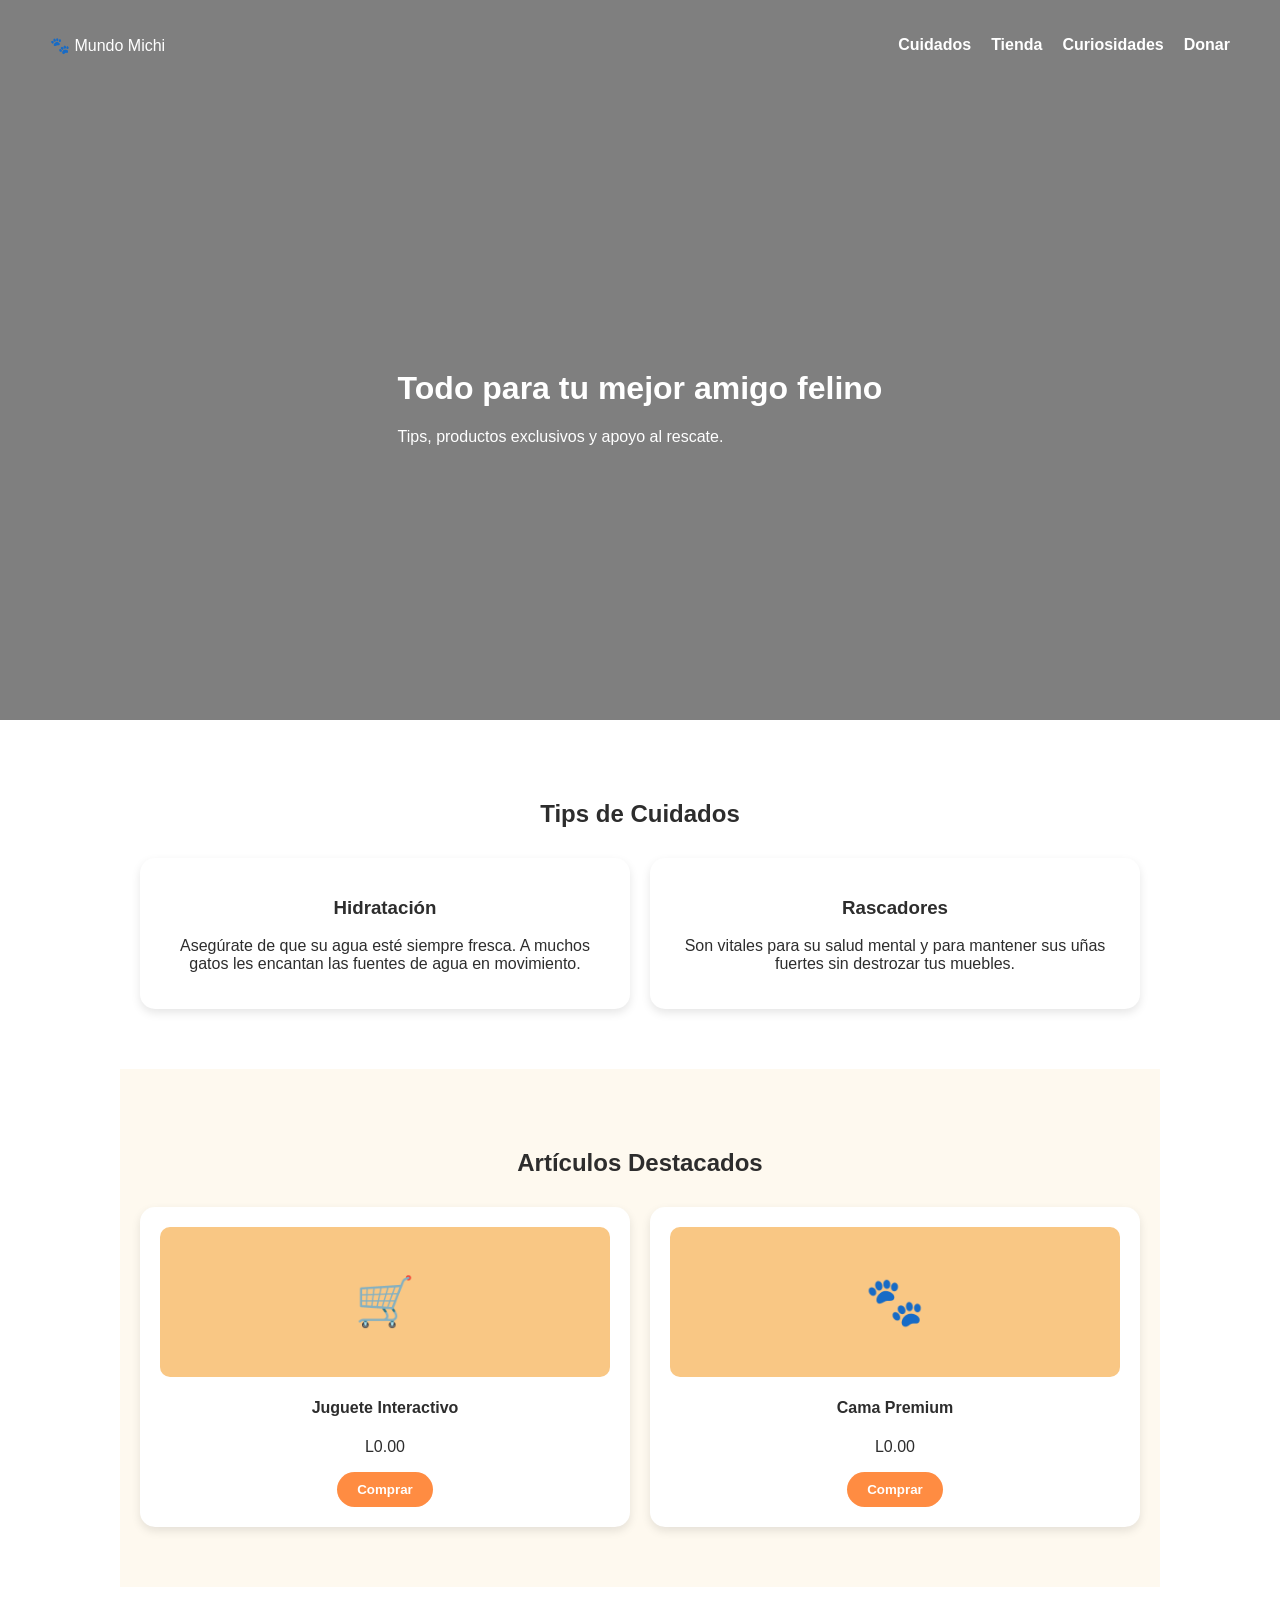
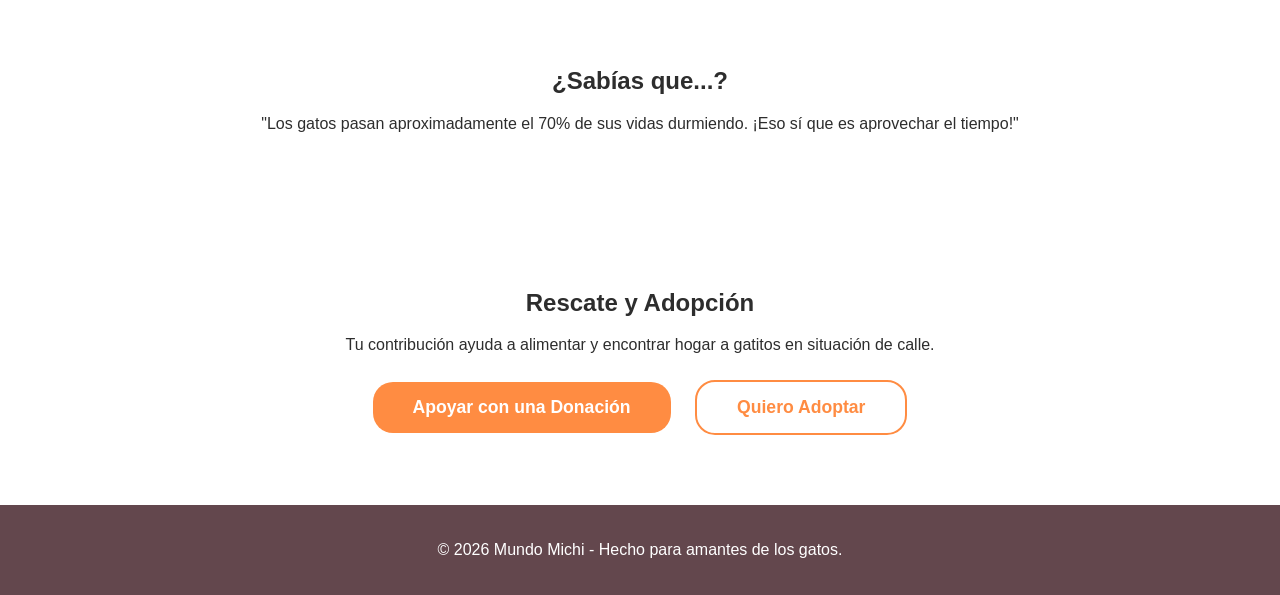
<file: index.html>
<!DOCTYPE html>
<html lang="es">
<head>
    <meta charset="UTF-8">
    <meta name="viewport" content="width=device-width, initial-scale=1.0">
    <title>Mundo Michi | Comunidad Gatuna</title>
    <link rel="stylesheet" href="style.css">
</head>
<body>

    <!-- Encabezado / Hero -->
    <header class="hero">
        <nav>
            <div class="logo">🐾 Mundo Michi</div>
            <ul>
                <li><a href="#tips">Cuidados</a></li>
                <li><a href="#tienda">Tienda</a></li>
                <li><a href="#curiosidades">Curiosidades</a></li>
                <li><a href="#donar" class="btn-donar">Donar</a></li>
            </ul>
        </nav>
        <div class="hero-content">
            <h1>Todo para tu mejor amigo felino</h1>
            <p>Tips, productos exclusivos y apoyo al rescate.</p>
        </div>
    </header>

    <!-- Sección de Tips -->
    <section id="tips" class="container">
        <h2>Tips de Cuidados</h2>
        <div class="grid">
            <div class="card">
                <h3>Hidratación</h3>
                <p>Asegúrate de que su agua esté siempre fresca. A muchos gatos les encantan las fuentes de agua en movimiento.</p>
            </div>
            <div class="card">
                <h3>Rascadores</h3>
                <p>Son vitales para su salud mental y para mantener sus uñas fuertes sin destrozar tus muebles.</p>
            </div>
        </div>
    </section>

    <!-- Tienda -->
    <section id="tienda" class="container bg-light">
        <h2>Artículos Destacados</h2>
        <div class="grid">
            <div class="product">
                <div class="img-placeholder">🛒</div>
                <h4>Juguete Interactivo</h4>
                <p>L0.00</p>
                <button class="btn">Comprar</button>
            </div>
            <div class="product">
                <div class="img-placeholder">🐾</div>
                <h4>Cama Premium</h4>
                <p>L0.00</p>
                <button class="btn">Comprar</button>
            </div>
        </div>
    </section>

    <!-- Curiosidades -->
    <section id="curiosidades" class="container">
        <h2>¿Sabías que...?</h2>
        <blockquote>
            "Los gatos pasan aproximadamente el 70% de sus vidas durmiendo. ¡Eso sí que es aprovechar el tiempo!"
        </blockquote>
    </section>

    <!-- Donaciones y Rescate -->
    <section id="donar" class="container donate-section">
        <h2>Rescate y Adopción</h2>
        <p>Tu contribución ayuda a alimentar y encontrar hogar a gatitos en situación de calle.</p>
        <div class="donation-box">
            <button class="btn-large">Apoyar con una Donación</button>
            <button class="btn-large outline">Quiero Adoptar</button>
        </div>
    </section>

    <footer>
        <p>&copy; 2026 Mundo Michi - Hecho para amantes de los gatos.</p>
    </footer>

</body>
</html>
</file>
<file: style.css>
:root {
    --primary: #ff8c42; /* Naranja gatuno */
    --secondary: #63474d; /* Café suave */
    --accent: #f9c784;
    --light: #fef9ef;
    --dark: #2d2d2d;
}

body {
    font-family: 'Segoe UI', Tahoma, Geneva, Verdana, sans-serif;
    margin: 0;
    color: var(--dark);
    background-color: #fff;
    scroll-behavior: smooth;
}

.container {
    padding: 60px 20px;
    max-width: 1000px;
    margin: auto;
    text-align: center;
}

.bg-light { background-color: var(--light); }

/* Header */
header.hero {
    background: linear-gradient(rgba(0,0,0,0.5), rgba(0,0,0,0.5)), url('https://images.unsplash.com/photo-1514888286974-6c03e2ca1dba?auto=format&fit=crop&w=1000&q=80');
    background-size: cover;
    height: 80vh;
    display: flex;
    flex-direction: column;
    color: white;
}

nav {
    display: flex;
    justify-content: space-between;
    padding: 20px 50px;
    align-items: center;
}

nav ul { display: flex; list-style: none; }
nav ul li { margin-left: 20px; }
nav a { color: white; text-decoration: none; font-weight: bold; }

.hero-content { margin: auto; }

/* Grid Cards */
.grid {
    display: grid;
    grid-template-columns: repeat(auto-fit, minmax(250px, 1fr));
    gap: 20px;
    margin-top: 30px;
}

.card, .product {
    padding: 20px;
    border-radius: 15px;
    box-shadow: 0 4px 10px rgba(0,0,0,0.1);
    background: white;
}

.img-placeholder {
    height: 150px;
    background: var(--accent);
    display: flex;
    align-items: center;
    justify-content: center;
    font-size: 3rem;
    border-radius: 10px;
}

/* Botones */
.btn, .btn-large {
    background: var(--primary);
    color: white;
    border: none;
    padding: 10px 20px;
    border-radius: 20px;
    cursor: pointer;
    font-weight: bold;
    transition: 0.3s;
}

.btn:hover { background: var(--secondary); }

.btn-large { padding: 15px 40px; font-size: 1.1rem; margin: 10px; }
.outline { background: transparent; border: 2px solid var(--primary); color: var(--primary); }

footer {
    background: var(--secondary);
    color: white;
    padding: 20px;
    text-align: center;
}
</file>
